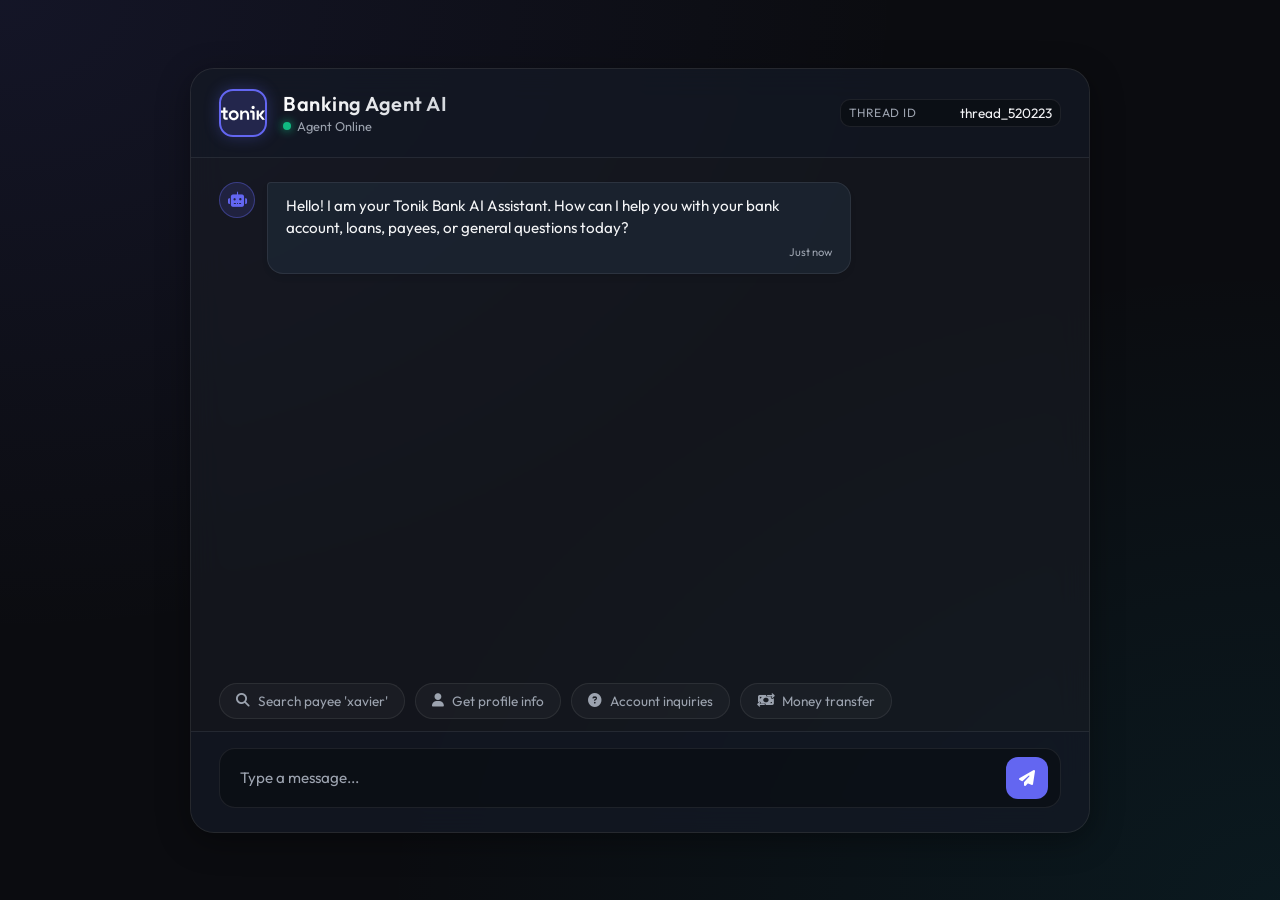
<file: chat/index.html>
<!DOCTYPE html>
<html lang="en">
<head>
    <meta charset="UTF-8">
    <meta name="viewport" content="width=device-width, initial-scale=1.0">
    <title>Banking Agent AI - Chat Support</title>
    <link rel="preconnect" href="https://fonts.googleapis.com">
    <link rel="preconnect" href="https://fonts.gstatic.com" crossorigin>
    <link href="https://fonts.googleapis.com/css2?family=Outfit:wght@300;400;500;600;700&display=swap" rel="stylesheet">
    <link rel="stylesheet" href="https://cdnjs.cloudflare.com/ajax/libs/font-awesome/6.4.0/css/all.min.css">
    <link rel="stylesheet" href="style.css">
</head>
<body>
    <div class="chat-container">
        <!-- Error Toast -->
        <div id="error-toast" class="toast">
            <i class="fa-solid fa-triangle-exclamation"></i>
            <span id="toast-message">Connection failed</span>
        </div>

        <!-- Chat Header -->
        <header class="chat-header">
            <div class="header-left">
                <div class="logo-container">
                    <!-- Inline SVG logo -->
                    <svg width="123" height="40" viewBox="0 0 123 40" fill="none" xmlns="http://www.w3.org/2000/svg">
                        <path d="M68.366 12.891C64.6119 12.891 61.029 15.4595 59.8307 18.0766V13.244H53.582V38.8923H59.8307V27.0724C59.8307 20.6816 64.1595 17.6384 68.476 18.9409C72.3401 20.1095 72.3891 24.6622 72.3768 27.815V38.8923H78.6377V27.4254C78.6377 22.4102 77.745 18.7705 75.5439 16.2994C74.0276 14.5708 71.5453 12.891 68.366 12.891Z" fill="#fff"/>
                        <path d="M35.5795 12.124C27.8512 12.124 21.5781 18.3809 21.5781 26.062C21.5781 33.7431 27.8634 39.9999 35.5795 39.9999C43.2955 39.9999 49.5808 33.7431 49.5808 26.062C49.5808 18.3809 43.3077 12.124 35.5795 12.124ZM35.5795 33.7796C31.2996 33.7796 27.8268 30.3225 27.8268 26.062C27.8268 21.8015 31.2996 18.3444 35.5795 18.3444C39.8593 18.3444 43.3322 21.8015 43.3322 26.062C43.3322 30.3225 39.8593 33.7796 35.5795 33.7796Z" fill="#fff"/>
                        <path d="M87.7731 13.2561H81.5V19.4765H87.7364V38.9287H93.985V19.4399C93.985 16.0193 91.2092 13.2561 87.7731 13.2561Z" fill="#fff"/>
                        <path d="M123.001 38.8802L112.729 26.05L122.915 13.2441H115.212L105.894 24.9788V13.2441H99.6328V38.8802H105.894V27.1578L115.285 38.8802H123.001Z" fill="#fff"/>
                        <path d="M12.5095 4.63782H6.24863V13.2319H0V19.4522H6.24863V32.8059C6.24863 36.1534 8.97552 38.8802 12.3505 38.8802H18.6725V32.6598H12.4973V19.4522H18.6725V13.2319H12.4973V4.63782H12.5095Z" fill="#fff"/>
                        <path d="M89.7305 8.95925C92.2157 8.95925 94.2304 6.95365 94.2304 4.47962C94.2304 2.0056 92.2157 0 89.7305 0C87.2452 0 85.2305 2.0056 85.2305 4.47962C85.2305 6.95365 87.2452 8.95925 89.7305 8.95925Z" fill="#fff"/>
                        <path d="M0 0h123v40H0z" fill="none"/>
                    </svg>
                </div>
                <div class="header-title-wrapper">
                    <h1>Banking Agent AI</h1>
                    <div class="status-badge">
                        <div class="status-dot"></div>
                        <span>Agent Online</span>
                    </div>
                </div>
            </div>
            <div class="header-right">
                <div class="thread-input-group">
                    <label for="thread-id">Thread ID</label>
                    <input type="text" id="thread-id" class="thread-input" value="thread_12345" placeholder="thread_id">
                </div>
            </div>
        </header>

        <!-- Message History -->
        <main class="chat-messages" id="chat-messages">
            <!-- Welcome message -->
            <div class="message-row bot">
                <div class="message-wrapper">
                    <div class="avatar"><i class="fa-solid fa-robot"></i></div>
                    <div>
                        <div class="message-content">
                            Hello! I am your Tonik Bank AI Assistant. How can I help you with your bank account, loans, payees, or general questions today?
                            <span class="timestamp">Just now</span>
                        </div>
                    </div>
                </div>
            </div>
        </main>

        <!-- Quick Suggestions -->
        <div class="suggestions-container">
            <div class="suggestion-chip" onclick="useSuggestion('Search payee xavier')">
                <i class="fa-solid fa-magnifying-glass"></i> Search payee 'xavier'
            </div>
            <div class="suggestion-chip" onclick="useSuggestion('Get profile for mobile 631234567890')">
                <i class="fa-solid fa-user"></i> Get profile info
            </div>
            <div class="suggestion-chip" onclick="useSuggestion('What products does Tonik Bank offer?')">
                <i class="fa-solid fa-circle-question"></i> Account inquiries
            </div>
            <div class="suggestion-chip" onclick="useSuggestion('Help me execute a transfer')">
                <i class="fa-solid fa-money-bill-transfer"></i> Money transfer
            </div>
        </div>

        <!-- Input Box -->
        <div class="chat-input-area">
            <div class="input-wrapper">
                <input type="text" id="chat-input" class="chat-input" placeholder="Type a message..." autocomplete="off">
                <button id="send-btn" class="send-button" onclick="sendMessage()">
                    <i class="fa-solid fa-paper-plane" id="send-icon"></i>
                </button>
            </div>
        </div>
    </div>
    <script src="script.js"></script>
</body>
</html>
</file>
<file: chat/style.css>
/* Extracted CSS from chat.html */
:root {
    --bg-color: #0b0c10;
    --container-bg: rgba(26, 29, 38, 0.6);
    --primary-glow: rgba(99, 102, 241, 0.15);
    --primary-color: #6366f1;
    --primary-hover: #4f46e5;
    --accent-color: #06b6d4;
    --text-main: #f3f4f6;
    --text-muted: #9ca3af;
    --border-color: rgba(255, 255, 255, 0.08);
    --bot-bubble-bg: rgba(31, 41, 55, 0.7);
    --user-bubble-bg: linear-gradient(135deg, #6366f1 0%, #4f46e5 100%);
    --shadow: 0 8px 32px 0 rgba(0, 0, 0, 0.37);
}

* {
    box-sizing: border-box;
    margin: 0;
    padding: 0;
    font-family: 'Outfit', sans-serif;
}

body {
    background-color: var(--bg-color);
    color: var(--text-main);
    height: 100vh;
    display: flex;
    justify-content: center;
    align-items: center;
    background-image:
        radial-gradient(at 0% 0%, rgba(99, 102, 241, 0.1) 0px, transparent 50%),
        radial-gradient(at 100% 100%, rgba(6, 182, 212, 0.08) 0px, transparent 50%);
    overflow: hidden;
}

.chat-container {
    width: 100%;
    max-width: 900px;
    height: 85vh;
    background: var(--container-bg);
    backdrop-filter: blur(16px);
    -webkit-backdrop-filter: blur(16px);
    border: 1px solid var(--border-color);
    border-radius: 24px;
    display: flex;
    flex-direction: column;
    box-shadow: var(--shadow);
    overflow: hidden;
    position: relative;
}

/* Header Styling */
.chat-header {
    padding: 20px 28px;
    border-bottom: 1px solid var(--border-color);
    display: flex;
    align-items: center;
    justify-content: space-between;
    background: rgba(17, 24, 39, 0.4);
}

.header-left {
    display: flex;
    align-items: center;
    gap: 16px;
}

.logo-container {
    width: 48px;
    height: 48px;
    background: rgba(99, 102, 241, 0.2);
    border: 2px solid var(--primary-color);
    border-radius: 14px;
    display: flex;
    align-items: center;
    justify-content: center;
    color: var(--primary-color);
    font-size: 1.4rem;
    box-shadow: 0 0 15px rgba(99, 102, 241, 0.3);
    overflow: hidden;
}

.logo-container img {
    width: 100%;
    height: 100%;
    object-fit: contain;
}

.header-title-wrapper h1 {
    font-size: 1.25rem;
    font-weight: 600;
    letter-spacing: 0.5px;
    background: linear-gradient(135deg, #fff 0%, #d1d5db 100%);
    -webkit-background-clip: text;
    -webkit-text-fill-color: transparent;
}

.status-badge {
    display: flex;
    align-items: center;
    gap: 6px;
    font-size: 0.8rem;
    color: var(--text-muted);
    margin-top: 2px;
}

.status-dot {
    width: 8px;
    height: 8px;
    background-color: #10b981;
    border-radius: 50%;
    box-shadow: 0 0 10px #10b981;
    animation: pulse 2s infinite;
}

@keyframes pulse {
    0% { transform: scale(0.95); box-shadow: 0 0 0 0 rgba(16, 185, 129, 0.7); }
    70% { transform: scale(1); box-shadow: 0 0 0 8px rgba(16, 185, 129, 0); }
    100% { transform: scale(0.95); box-shadow: 0 0 0 0 rgba(16, 185, 129, 0); }
}

.header-right {
    display: flex;
    align-items: center;
    gap: 12px;
}

.thread-input-group {
    display: flex;
    align-items: center;
    background: rgba(0, 0, 0, 0.3);
    border: 1px solid var(--border-color);
    border-radius: 10px;
    padding: 4px 8px;
}

.thread-input-group label {
    font-size: 0.75rem;
    color: var(--text-muted);
    margin-right: 6px;
    text-transform: uppercase;
    letter-spacing: 0.5px;
}

.thread-input {
    background: transparent;
    border: none;
    color: var(--text-main);
    font-size: 0.85rem;
    outline: none;
    width: 130px;
    text-align: right;
}

/* Messages Display */
.chat-messages {
    flex: 1;
    padding: 24px 28px;
    overflow-y: auto;
    display: flex;
    flex-direction: column;
    gap: 20px;
    scroll-behavior: smooth;
}

.chat-messages::-webkit-scrollbar { width: 6px; }
.chat-messages::-webkit-scrollbar-track { background: transparent; }
.chat-messages::-webkit-scrollbar-thumb { background: rgba(255,255,255,0.1); border-radius:10px; }
.chat-messages::-webkit-scrollbar-thumb:hover { background: rgba(255,255,255,0.2); }

.message-row { display: flex; width:100%; }
.message-row.user { justify-content: flex-end; }
.message-row.bot { justify-content: flex-start; }
.message-wrapper { max-width:75%; display:flex; gap:12px; }
.user .message-wrapper { flex-direction:row-reverse; }
.avatar {
    width:36px; height:36px; border-radius:50%; display:flex; align-items:center; justify-content:center; font-size:0.95rem; flex-shrink:0;
}
.bot .avatar { background: rgba(99,102,241,0.15); border:1px solid rgba(99,102,241,0.4); color: var(--primary-color); }
.user .avatar { background: rgba(6,182,212,0.15); border:1px solid rgba(6,182,212,0.4); color: var(--accent-color); }
.message-content {
    border-radius:16px; padding:12px 18px; font-size:0.95rem; line-height:1.5; box-shadow:0 4px 6px -1px rgba(0,0,0,0.1); position:relative; animation: slideIn 0.3s ease-out forwards;
}
@keyframes slideIn { from { opacity:0; transform:translateY(8px);} to { opacity:1; transform:translateY(0);} }
.bot .message-content { background: var(--bot-bubble-bg); border:1px solid var(--border-color); color: var(--text-main); border-top-left-radius:4px; }
.user .message-content { background: var(--user-bubble-bg); color:white; border-top-right-radius:4px; }
.message-content pre { background:rgba(0,0,0,0.3); padding:10px; border-radius:8px; overflow-x:auto; margin-top:8px; font-family:monospace; font-size:0.85rem; }
.message-content code { font-family:monospace; background:rgba(0,0,0,0.2); padding:2px 4px; border-radius:4px; font-size:0.85rem; }
.timestamp { font-size:0.7rem; color:var(--text-muted); margin-top:4px; display:block; text-align:right; }
.user .timestamp { color:rgba(255,255,255,0.7); }

/* Suggestions Area */
.suggestions-container { padding:12px 28px; display:flex; gap:10px; overflow-x:auto; white-space:nowrap; scrollbar-width:none; }
.suggestions-container::-webkit-scrollbar { display:none; }
.suggestion-chip { background:rgba(255,255,255,0.03); border:1px solid var(--border-color); border-radius:20px; padding:8px 16px; font-size:0.85rem; color:var(--text-muted); cursor:pointer; transition:all 0.2s ease; display:flex; align-items:center; gap:8px; }
.suggestion-chip:hover { background:rgba(99,102,241,0.1); border-color:rgba(99,102,241,0.4); color:var(--primary-color); transform:translateY(-1px); }

/* Input Bar */
.chat-input-area { padding:16px 28px 24px; border-top:1px solid var(--border-color); background:rgba(17,24,39,0.4); }
.input-wrapper { display:flex; align-items:center; background:rgba(0,0,0,0.3); border:1px solid var(--border-color); border-radius:16px; padding:8px 12px; transition:border-color 0.2s, box-shadow 0.2s; }
.input-wrapper:focus-within { border-color:var(--primary-color); box-shadow:0 0 0 3px rgba(99,102,241,0.25); }
.chat-input { flex:1; background:transparent; border:none; color:var(--text-main); font-size:0.95rem; padding:8px; outline:none; }
.chat-input::placeholder { color:var(--text-muted); }
.send-button { width:42px; height:42px; background:var(--primary-color); color:white; border:none; border-radius:12px; display:flex; align-items:center; justify-content:center; font-size:1rem; cursor:pointer; transition:all 0.2s; }
.send-button:hover { background:var(--primary-hover); box-shadow:0 0 10px rgba(99,102,241,0.4); transform:scale(1.03); }
.send-button:disabled { background:rgba(255,255,255,0.05); color:var(--text-muted); cursor:not-allowed; box-shadow:none; transform:none; }

/* Typing indicator */
.typing-indicator { display:flex; align-items:center; gap:4px; padding:4px 8px; }
.typing-indicator span { width:6px; height:6px; background-color:var(--text-muted); border-radius:50%; animation:bounce 1.3s infinite ease-in-out; }
.typing-indicator span:nth-child(2){ animation-delay:0.15s; }
.typing-indicator span:nth-child(3){ animation-delay:0.3s; }
@keyframes bounce { 0%,60%,100% { transform:translateY(0);} 30% { transform:translateY(-5px);} }

/* Toast notifications */
.toast { position:absolute; top:20px; left:50%; transform:translateX(-50%) translateY(-20px); background:rgba(239,68,68,0.9); color:white; padding:12px 24px; border-radius:12px; font-size:0.9rem; z-index:100; opacity:0; transition:all 0.3s; pointer-events:none; display:flex; align-items:center; gap:8px; box-shadow:0 10px 15px -3px rgba(0,0,0,0.3); }
.toast.show { opacity:1; transform:translateX(-50%) translateY(0); }
</file>
